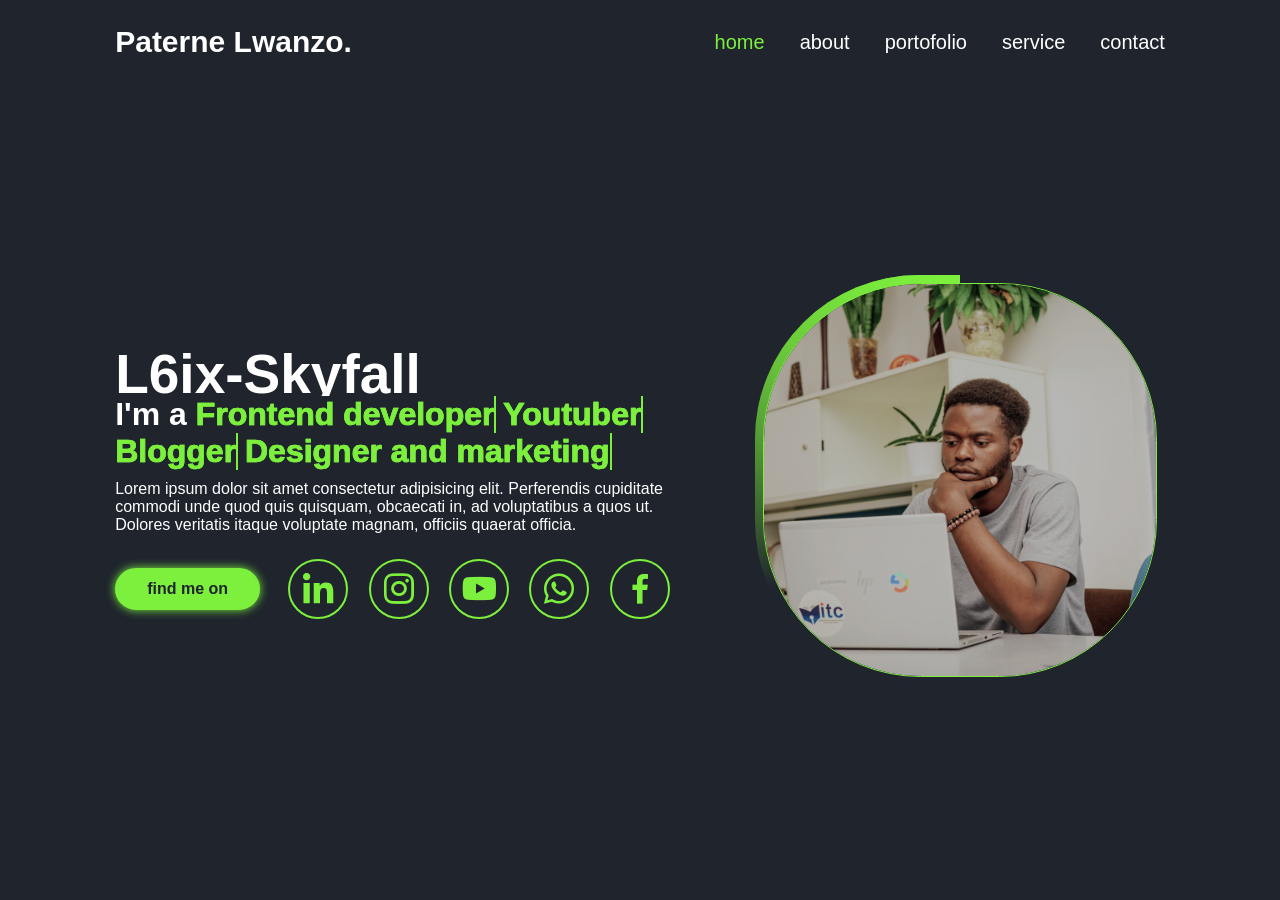
<file: index.html>
<!DOCTYPE html>
<html lang="en">
<head>
    <meta charset="UTF-8">
    <meta name="viewport" content="width=device-width, initial-scale=1.0">
    <title>porto</title>
    <link rel="stylesheet" href="https://unpkg.com/boxicons@2.1.4/css/boxicons.min.css">
    <link rel="stylesheet" href="porto.css">
</head>
<body>
    <nav class="navbar">
        <a href="#" class="logo">Paterne Lwanzo.</a>
        <ul>
            <li class="active"><a href="#" >home</a></li>
            <li><a href="#about">about</a></li>
            <li><a href="#">portofolio</a></li>
            <li><a href="#">service</a></li>
            <li><a href="#">contact</a></li>
        </ul>
    </nav>
    <div class="bars-animation">
        <div class="bar" style="--i:6"></div>
        <div class="bar" style="--i:5"></div>
        <div class="bar" style="--i:4"></div>
        <div class="bar" style="--i:3"></div>
        <div class="bar" style="--i:2"></div>
        <div class="bar" style="--i:1"></div>
    </div>
    <section class="home">
        <div class="home-info">
            <h1>L6ix-Skyfall </h1>
            <h2>I'm a 
                <span style="--i:4" data-text="Frontend developer">Frontend developer</span>
                <span style="--i:3" data-text="Youtuber">Youtuber</span>
                <span style="--i:2" data-text="Blogger">Blogger  </span>
                <span style="--i:1" data-text="Designer and marketing">Designer and marketing</span>
            </h2>
            <p>Lorem ipsum dolor sit amet consectetur adipisicing elit. Perferendis cupiditate commodi unde quod quis quisquam, obcaecati in, ad voluptatibus a quos ut. Dolores veritatis itaque voluptate magnam, officiis quaerat officia.</p>
            <div class="btn-sci">
                <a href="#" class="btn">find me on</a>
                <div class="sci">
                    <a href="#"><i class="bx bxl-linkedin"></i></a>
                    <a href="#"><i class="bx bxl-instagram"></i></a>
                    <a href="#"><i class="bx bxl-youtube"></i></a>
                    <a href="#"><i class="bx bxl-whatsapp"></i></a>
                    <a href="#"><i class="bx bxl-facebook"></i></a>
                </div>
            </div>
        </div>
        <div class="home-img">
            <div class="img-box">
                <div class="img-item">
                    <img src="img/me.JPG" alt="">
                </div>
            </div>
        </div>

    </section>
   





    











    <!--  <section class="home2" id="about">
        <div class="home-info2">
            <h1>About </h1>
            <p>Lorem ipsum dolor sit amet, consectetur adipisicing elit. Sapiente iusto officia quis repellat repudiandae harum, perferendis unde, quas porro quidem fugit aliquam ab placeat tempore illo molestiae fuga eos omnis?</p>
            <p>Lorem ipsum dolor sit amet consectetur adipisicing elit. Enim quos odio blanditiis hic, quae eveniet facilis, dolorum, eius quia dolores corporis deleniti animi unde accusamus laboriosam nostrum? Voluptas, iste hic!</p>
        </div>
    </section>
    <section class="home3">
        <h1>Skills</h1>
       <div class="skills">
        <div class="skill">
            <img src="img/Monochrome Modern Workspace with a Vintage Twist.jpeg" alt="">
            <b>Blogger</b>
        </div>
        <div class="skill">
            <img src="img/Creative Home Workspace.jpeg"  alt="">
            <b>Frontend developer <i class="bx bxl-figma"></i></b>
        </div>
        <div class="skill">
            <img src="img/desi.jpeg" alt="">
            <b>Designer</b>
        </div>
        <div class="skill">
            <img src="img/Person Working at Desk.jpeg" alt="">
            <b>Backend developer</b>
            
        </div>
        <div class="skill">
            <img src="img/Person Working at Desk.jpeg" alt="">
            <b>Logisticien</b>
        </div>
        <div class="skill">
            <img src="img/Person Working at Desk.jpeg" alt="">
            <b>G.projet</b>
        </div>
       </div>    
    </section>
    <hr>
    <section class="home4">
        
      <div class="pcont">
        <div class="projets">
            <div class="projet">
                <img src="img/Monochrome Modern Workspace with a Vintage Twist.jpeg" alt="">
                <b>Blogger</b>
                <hr>
                <p>Lorem ipsum dolor sit amet consectetur, adipisicing elit. Amet, ea at quidem possimus dolor aut reprehenderit harum recusandae</p>
            </div>
            <div class="projet">
                <img src="img/Creative Home Workspace.jpeg"  alt="">
                <b>Frontend developer <i class="bx bxl-figma"></i></b>
                <p>Lorem ipsum dolor sit amet consectetur, adipisicing elit. Amet, ea at quidem possimus dolor aut reprehenderit harum recusandae</p>

            </div>
            <div class="projet">
                <img src="img/desi.jpeg" alt="">
                <b>Designer</b>
                <p>Lorem ipsum dolor sit amet consectetur, adipisicing elit. Amet, ea at quidem possimus dolor aut reprehenderit harum recusandae</p>

            </div>
            <div class="projet">
                <img src="img/Person Working at Desk.jpeg" alt="">
                <b>autre</b>
                <p>Lorem ipsum dolor sit amet consectetur, adipisicing elit. Amet, ea at quidem possimus dolor aut reprehenderit harum recusandae</p>

                
            </div>
            <div class="projet">
                <img src="img/Person Working at Desk.jpeg" alt="">
                <b>autre</b>
                <p>Lorem ipsum dolor sit amet consectetur, adipisicing elit. Amet, ea at quidem possimus dolor aut reprehenderit harum recusandae</p>

            </div>
            <div class="projet">
                <img src="img/Person Working at Desk.jpeg" alt="">
                <b>autre</b>
                <p>Lorem ipsum dolor sit amet consectetur, adipisicing elit. Amet, ea at quidem possimus dolor aut reprehenderit harum recusandae</p>
            </div>
           </div>    
      </div>
      <div class="motpro">
        <h1>My projets</h1>
      <b>Lorem ipsum dolor sit amet consectetur, adipisicing elit. Ratione autem tenetur ipsa, .</b>
      </div>
    </section>   -->
    <h1></h1>
</body>
</html>
</file>
<file: porto.css>
@import url('');
*{
    margin: 0;
    padding: 0;
    box-sizing: border-box;
    font-family: 'poppins',sans-serif;
    background: #1f242d;
}


a {
    color: #fff;
    text-decoration: none;
}
.navbar {
    position: fixed;
    left: 0;
    top: 0;
    width: 100%;
    padding: 25px 9%;
    display: flex;
    justify-content: space-between;
    align-items: center;
    z-index: 100;
    visibility: hidden;
    opacity: 0;
    animation: show-content 1.5s linear forwards;
    animation-delay: 1.1s;
}
@keyframes show-content {
    100%{
        visibility: visible;
        opacity: 1;
    }
}




.navbar .logo {
    font-size: 30px;
    font-weight: 700;
}
.navbar ul {
    display: flex;
}
.navbar ul li {
    list-style: none;
    margin-left: 35px;
}
.navbar ul li a {
    font-size: 20px;
    font-weight: 500;
}
.navbar ul li:hover a,
.navbar ul li.active a {
    color: #7cf03d;
}
.home {
    display: flex;
    align-items: center;
    gap: 50px;
    height: 100vh;
    padding: 60px 9% 0;
    color: #fff;
    visibility: hidden;
    opacity: 0;
    animation: show-content 1.5s linear forwards;
    animation-delay: 1.6s;
    
}
.home-info h1 {
    font-size: 55px;

}
.home-info h2 {
    display: inline-block;
    font-size: 32px;
    margin-top: -10px;
}
/* mots deroulants """""""""""""""""""""""""""""""""""""""*/
.home-info h2 span {
    position: relative;
    display: inline-block;
    color: transparent;
    height: 100%;
    -webkit-text-stroke: .7px #7cf03d;
    animation: display-text 16s linear infinite;
    animation-delay: calc(-4s * var(--i));
}
@keyframes display-text {
    25%,
    100%{
        display: none;

    }
}
/* mots deroulants """""""""""""""""""""""""""""""""""""""*/

.home-info h2 span::before {
    content: attr(data-text);
    position: absolute;
    width: 100%;
    border-right: 2px solid #7cf03d;
    color: #7cf03d;
    white-space: nowrap;
    overflow: hidden;
    animation: fill-text 4s linear infinite;
}
@keyframes fill-text {
    10%,
    100% {
        width: 0;
    }
    70%,
    90% {
        width: 100%;
    }
}
.home-info p {
    font-size: 16px;
    margin: 10px 0 25px;
}
.home-info .btn-sci {
    display: flex;
    align-items: center;
}
.btn {
    display: inline-block;
    padding: 10px 30px;
    background: #7cf03d;
    border: 2px solid #7cf03d;
    border-radius: 40px;
    box-shadow:  0 0 10px #7cf03d;
    font-size: 16px;
    color: #1f242d;
    font-weight: 600;
    transition: .5s;
}
.btn:hover {
    background: transparent;
    color: #7cf03d;
    box-shadow: none;
}
.home-info .btn-sci .sci {
    margin-left: 20px;
}
.home-info .btn-sci .sci a {
    display: inline-flex;
    padding: 8px;
    border:  2px solid #7cf03d;
    border-radius: 50%;
    font-size: 40px;
    color: #7cf03d;
    margin:  0 8px ;
    transition: .5s;
}
.home-info .btn-sci .sci a:hover {
    background: #7cf03d;
    color: #1f242d;
    box-shadow: 0 0 10px #7cf03d;

}
.home-img .img-box {
    position: relative;
    width: 32vw;
    height:32vw ;
    border-radius: 40%;
    padding: 8px;
    display: flex;
    justify-content: center;
    align-items: center;
    overflow: hidden;
}
.home-img .img-box::before, 
.home-img .img-box::after {
    content: '';
    position: absolute;
    width: 500px;
    height: 500px;
    background: conic-gradient(transparent,transparent,transparent,#7cf03d);
    animation: rotate-border 10s linear infinite;
}
.home-img .img-box::after {
    animation-delay: -5s;
}
.home-img .img-box::after {
    animation-delay: 5s;
}
@keyframes rotate-border {
    100%{
        transform: rotate(360deg);
    }
}

.home-img .img-box .img-item {
    position: relative;
    width: 100%;
    height: 100%;
    background: #1f242d;
    display: flex;
    justify-content: center;
    border-radius: 40%;
    border: .3px solid #7cf03d;
    overflow: hidden;
    z-index: 1;

}
.home-img .img-box .img-item img {
    position: absolute;
    top: 0px;
    display: block;
    width: 150%;
    object-fit: cover;

}
.bars-animation {
    position: absolute;
    width: 100%;
    height: 100%;
    display: flex;
    z-index: -1;

}
.bars-animation .bar {
    width: 100%;
    height: 100%;
    background: #1f242d;
    transform: translateY(-100%);
    animation: show-bars .5s ease-in-out forwards;
    animation-delay: calc(.1s * var(--i));

}
@keyframes show-bars {
    100%{
        transform: translate(0%);
    }
}
.home2 {
    background: #1f242d;
    border: 2px solid rgba(255, 0, 0, 0);
    height: 100%;
    display: flex;
    align-items: center;
    gap: 50px;
    padding: 10px 9% 0;
    color: #fff;
    align-items: center;

    

}
/*.home-info2 h1 {
    font-size:30px;
    text-align: center;
}
.home3 {
    background: #1f242d;
    border: 2px solid rgba(7, 15, 133, 0);
    align-items: center;
    gap: 50px;
    padding: 10px 9% 0;
    color: #fff;
    align-items: center;
    height: 100%;
} 
.home3 h1 {
    font-size:30px;
    text-align: center;
}
.home3 .scio {
    margin-left: 20px;
}
.home3 .scio a {
    display: flex;
    padding: 8px;
    border: none;
    border-radius: 20%;
    font-size: 20px;
    color: #7cf03d;
    margin:  8px 8px ;
    transition: .5s;
    width: 100px;
    height: 100px;
    align-items: center;
    flex-direction: column;
}
.home3 .scio a:hover {
    background: #7cf03d;
    color: #1f242d;
    box-shadow: 0 0 10px #7cf03d;

}
.scio a img {
    width: 100px;
    height: 100px;
    border-radius: 20%;

}
.home3 .skills {
    display: grid;
    grid-template-columns: repeat(4,1fr);
    width: auto;
    justify-content: center;
}
.home3 .skills .skill{
    display: flex;
    flex-direction: column;
    background: #00000093;
    width: 200px;
    margin: 20px;
    border-radius: 20%;
    border:  2px  solid   #7cf03d;
    box-shadow: 0 0 10px #7cf03d;
    align-items: center;
    color: rgb(255, 255, 255);
    text-shadow:0 0 10px #7cf03d ;
    padding: 5px;


} 
.home3 .skills .skill img {
    width: 150px;
    height: 150px;
    border-radius: 20px;


} 
/*projetssssssssssssssssssssssssssssssssssssssssssssss 
.home4 {
    background: #1f242d;
    border: 2px solid rgba(7, 15, 133, 0);
    align-items: center;
    gap: 50px;
    padding: 10px 9% 0;
    color: #fff;
    align-items: center;
    height: 100%;
    font-weight: 20px;
    display: flex;
} 
.home4 h1 {
    font-size:30px;
    text-align: center;
    font-size: 50px;

}

.home4 .projets {
    display: grid;
    grid-template-columns: repeat(3,1fr);
    width: auto;
    justify-content: center;
    background: #5f6164;
    padding: 10px;
    border-radius: 10%;


}
.home4 .projets .projet{
    display: flex;
    flex-direction: column;
    background: #1f242d;
    width: 200px;
    margin: 20px;
    border-radius: 20%;
    border:  2px  solid   #626262;
    box-shadow: 0 0 10px #ffffff;
    align-items: center;
    color: rgb(255, 254, 254);
    padding: 5px;
    text-align: center;
    padding: 5px;


} 
.home4 .projets .projet img {
    width: 150px;
    height: 150px;
    border-radius: 20px;
    text-shadow:0 0 10px #00000040 ;


} 
.home4 .projets .motpro {
    width: 150px;
    height: 150px;
    border-radius: 20px;
    background: #fff;
   
    align-items: center;
  

} */
.pc {
    align-items: center;
    gap: 50px;
    color: #fff;
    background: #1f242d;
    padding: 20px;

}
.pc .ordi {
    background: #5f6c85;
    align-items: center;
    border:3px solid  #fff;
    border-radius: 10px;
    display: flex;
    opacity: 1;
    animation: ordiapari 2.5s;
}
@keyframes ordiapari {
    100%{
        opacity: .1;
    }

}
.pc .ordi nav {
    align-items: start;
    padding: 10px;
    display: inline-flex;
    width: auto;
    flex-direction: column;
    border-left:3px solid  #873e3e ;
    border:3px solid  #fff;


}

.pc .ordi nav a{
    text-align: center;
    padding: 15px;
    font-size: 28px;
    font-weight: 600;
}
.pc .ordi nav a:hover{
  color: #7cf03d;
}
.pc .ordi .about {
    top: 10px;
    text-align: center;
    padding: 20px;
    display: inline;
    border-top-left-radius: 50px;
    border-bottom-right-radius: 50px;
    
}
.pc h1 {
    font-size:30px;
    text-align: center;
}

.pc .skills {
    display: grid;
    grid-template-columns: repeat(4,1fr);
    width: auto;
    justify-content: center;
}
.pc .skills .skill{
    display: flex;
    flex-direction: column;
    background: #52505093;
    width: 200px;
    margin: 20px;
    border-radius: 20%;
    border:  2px  solid   #7cf03d;
    box-shadow: 0 0 10px #7cf03d;
    align-items: center;
    color: rgb(255, 255, 255);
    text-shadow:0 0 10px #7cf03d ;
    padding: 10px;


} 
.pc .skills .skill img {
    width: 150px;
    height: 150px;
    border-radius: 20px;


}
</file>
